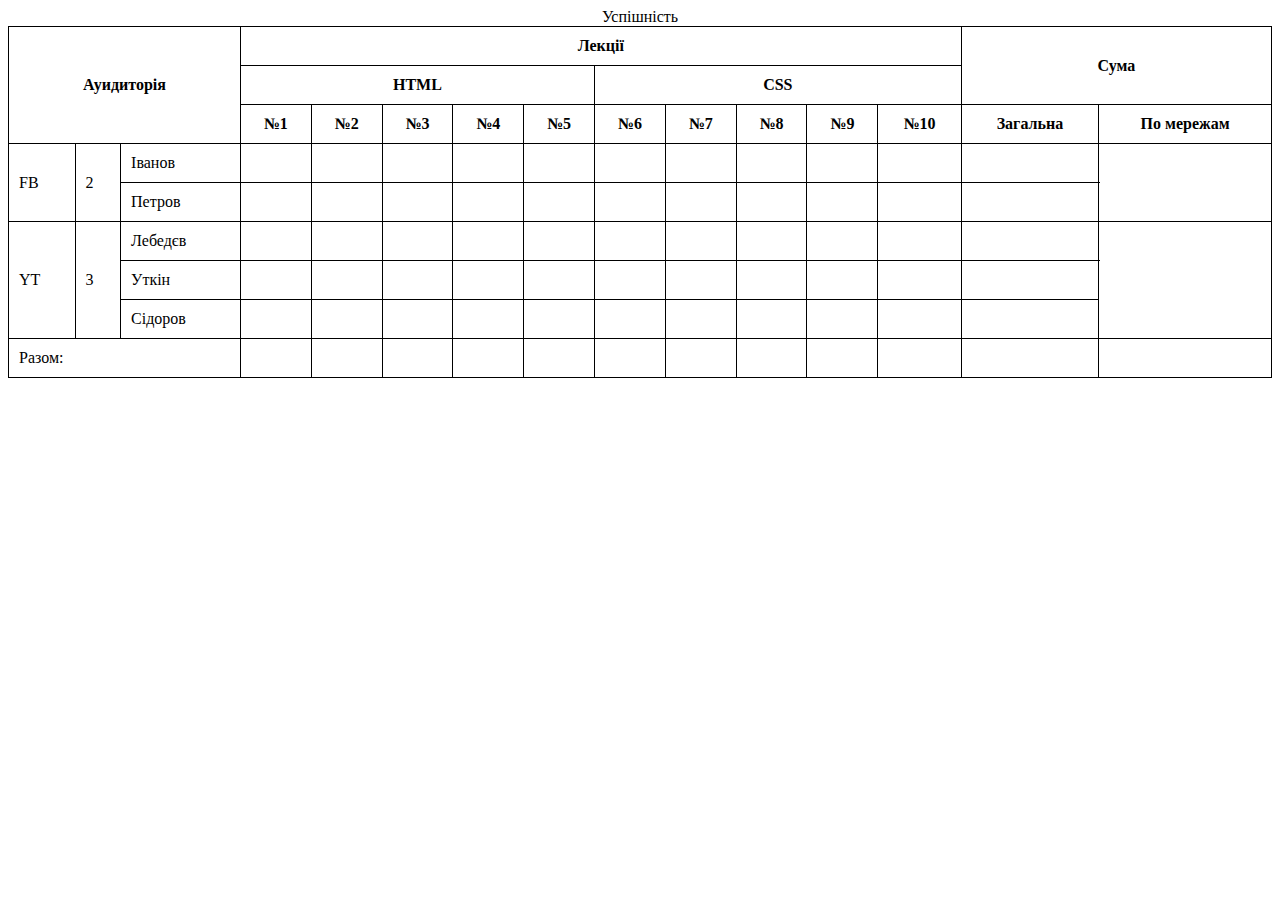
<file: HomeWork3.1/index.html>
<!DOCTYPE html>
<html lang="uk">

<head>
    <meta charset="UTF-8">
    <meta name="viewport" content="width=device-width, initial-scale=1.0">
    <title>Таблиця</title>
    <link rel="stylesheet" href="./style/main.css">
</head>

<body>
    <table>
        <caption>Успішність</caption>
        <thead>
            <tr>
                <th colspan="4" rowspan="3">Ауидиторія</th>
                <th colspan="10">Лекції</th>
                <th colspan="4" rowspan="2">Сума</th>
            </tr>
            <tr>
                <th colspan="5">HTML</th>
                <th colspan="5">CSS</th>
            </tr>
            <tr>
                <th>№1</th>
                <th>№2</th>
                <th>№3</th>
                <th>№4</th>
                <th>№5</th>
                <th>№6</th>
                <th>№7</th>
                <th>№8</th>
                <th>№9</th>
                <th>№10</th>
                <th colspan="2">Загальна</th>
                <th colspan="2">По мережам</th>
            </tr>
        </thead>
        <tbody>
            <tr>
                <td rowspan="2">FB</td>
                <td rowspan="2">2</td>
                <td colspan="2">Іванов</td>
                <td></td>
                <td></td>
                <td></td>
                <td></td>
                <td></td>
                <td></td>
                <td></td>
                <td></td>
                <td></td>
                <td></td>
                <td colspan="2"></td>
                <td colspan="2" rowspan="2"></td>
            </tr>
            <tr>
                <td colspan="2">Петров</td>
                <td></td>
                <td></td>
                <td></td>
                <td></td>
                <td></td>
                <td></td>
                <td></td>
                <td></td>
                <td></td>
                <td></td>
                <td colspan="2"></td>
            </tr>
            <tr>
                <td rowspan="3">YT</td>
                <td rowspan="3">3</td>
                <td colspan="2">Лебедєв</td>
                <td></td>
                <td></td>
                <td></td>
                <td></td>
                <td></td>
                <td></td>
                <td></td>
                <td></td>
                <td></td>
                <td></td>
                <td colspan="2"></td>
                <td colspan="2" rowspan="3"></td>
            </tr>
            <tr>
                <td>Уткін</td>
                <td colspan="2"></td>
                <td></td>
                <td></td>
                <td></td>
                <td></td>
                <td></td>
                <td></td>
                <td></td>
                <td></td>
                <td></td>
                <td colspan="2"></td>
            </tr>
            <tr>
                <td colspan="2">Сідоров</td>
                <td></td>
                <td></td>
                <td></td>
                <td></td>
                <td></td>
                <td></td>
                <td></td>
                <td></td>
                <td></td>
                <td></td>
                <td colspan="2"></td>
            </tr>
        </tbody>
        <tfoot>
            <tr>
                <td colspan="4">Разом:</td>
                <td></td>
                <td></td>
                <td></td>
                <td></td>
                <td></td>
                <td></td>
                <td></td>
                <td></td>
                <td></td>
                <td></td>
                <td colspan="2"></td>
                <td colspan="2"></td>
            </tr>
        </tfoot>
    </table>
</body>

</html>
</file>
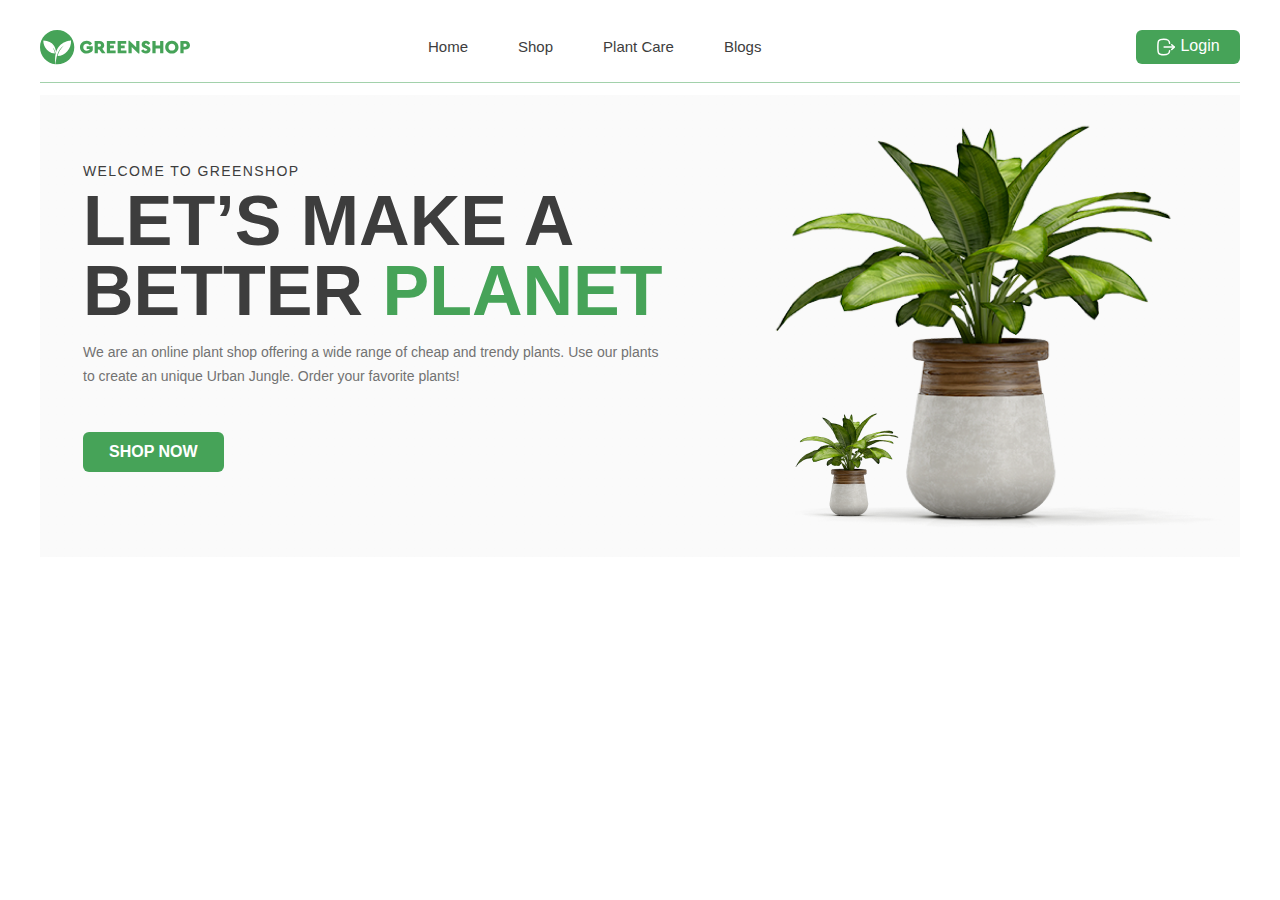
<file: HomeWork6/index.html>
<!DOCTYPE html>
<html lang="uk">

<head>
    <meta charset="UTF-8">
    <meta name="viewport" content="width=device-width, initial-scale=1.0">
    <link rel="stylesheet" href="./css/style.css">
    <title>GreenShop</title>
</head>

<body class="body">
    <div class="wrapper">
        <header class="header">
            <div class="header-logo">
                <a href="#"><img src="./img/logo.svg" alt="logotype"></a>
            </div>
            <div class="header-nav">
                <ul class="nav-list">
                    <li><a href="#" class="list-item">Home</a></li>
                    <li><a href="#" class="list-item">Shop</a></li>
                    <li><a href="#" class="list-item">Plant Care</a></li>
                    <li><a href="#" class="list-item">Blogs</a></li>
                </ul>
            </div>
            <div class="header-login">
                <button type="button" class="button-login"><img src="./img/login.svg" alt="login">Login</button>
            </div>
        </header>
        <main class="main">
            <section class="greenshop-section">
                <div class="greenshop-content">
                    <span class="welcome-grenshop">Welcome to GreenShop</span>
                    <h1 class="greenshop-title">Let’s Make a Better <span class="planet-word">Planet</span></h1>
                    <p class="greenshop-description">We are an online plant shop offering a wide range of cheap and
                        trendy plants. Use our plants to
                        create an unique Urban Jungle. Order your favorite plants!</p>
                    <a href="#" class="shop-now-link">Shop now</a>
                </div>
                <div class="img-plants">
                    <img src="./img/plants.png" alt="plants">
                </div>
            </section>
        </main>
    </div>
</body>

</html>
</file>
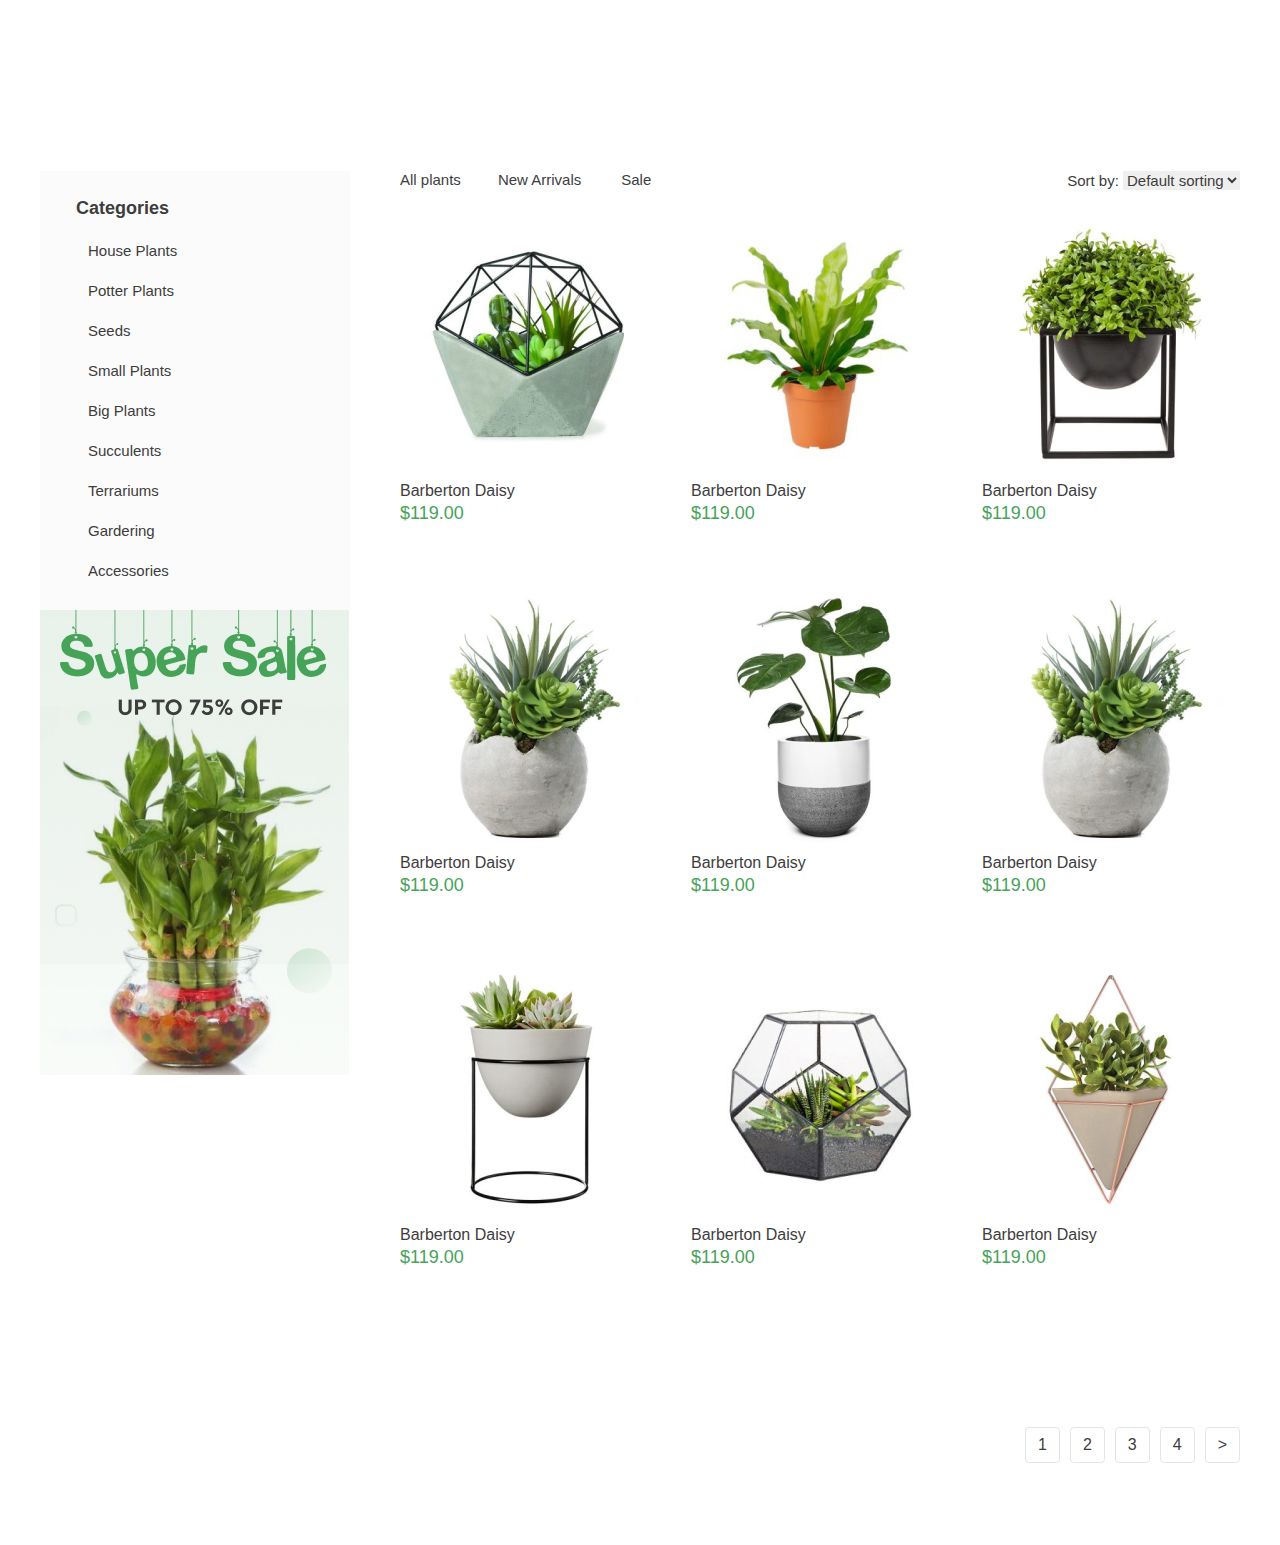
<file: HomeWork7/index.html>
<!DOCTYPE html>
<html lang="uk">

<head>
    <meta charset="UTF-8">
    <meta name="viewport" content="width=device-width, initial-scale=1.0">
    <link rel="stylesheet" href="./css/style.css">
    <title>Document</title>
</head>

<body class="body">
    <div class="products-page clearfix">
        <div class="categories-section clearfix">
            <div class="categories">
                <h2 class="categories-title">Categories</h2>
                <ul class="categories-list">
                    <li><a href="#">House Plants</a></li>
                    <li><a href="#">Potter Plants</a></li>
                    <li><a href="#">Seeds</a></li>
                    <li><a href="#">Small Plants</a></li>
                    <li><a href="#">Big Plants</a></li>
                    <li><a href="#">Succulents</a></li>
                    <li><a href="#">Terrariums</a></li>
                    <li><a href="#">Gardering</a></li>
                    <li><a href="#">Accessories</a></li>
                </ul>
            </div>
            <div class="promo-banner"><img src="./img/promo-baner.jpg" alt="Super Sale Banner"></div>
        </div>
        <div class="products-section clearfix">
            <div class="products-header clearfix">
                <div class="products-filters">
                    <ul class="products-list">
                        <li><a href="#">All plants</a></li>
                        <li><a href="#">New Arrivals</a></li>
                        <li><a href="#">Sale</a></li>
                    </ul>
                </div>
                <div class="sorting">
                    <label>
                        Sort by:
                        <select class="sorting-select">
                            <option value="default">Default sorting</option>
                        </select>
                    </label>
                </div>
            </div>
            <div class="products-grid clearfix">
                <article class="product-card">
                    <div class="img-card">
                        <img src="./img/goods1.png" alt="plants">
                    </div>
                    <h3 class="title-card">Barberton Daisy</h3>
                    <span class="price-card">$119.00</span>
                </article>
                <article class="product-card">
                    <div class="img-card">
                        <img src="./img/goods2.png" alt="plants">
                    </div>
                    <h3 class="title-card">Barberton Daisy</h3>
                    <span class="price-card">$119.00</span>
                </article>
                <article class="product-card mr-0">
                    <div class="img-card">
                        <img src="./img/goods3.png" alt="plants">
                    </div>
                    <h3 class="title-card">Barberton Daisy</h3>
                    <span class="price-card">$119.00</span>
                </article>
                <article class="product-card fff">
                    <div class="img-card">
                        <img src="./img/goods6.png" alt="plants">
                    </div>
                    <h3 class="title-card">Barberton Daisy</h3>
                    <span class="price-card">$119.00</span>
                </article>
                <article class="product-card">
                    <div class="img-card">
                        <img src="./img/goods5.png" alt="plants">
                    </div>
                    <h3 class="title-card">Barberton Daisy</h3>
                    <span class="price-card">$119.00</span>
                </article>
                <article class="product-card mr-0">
                    <div class="img-card">
                        <img src="./img/goods6.png" alt="plants">
                    </div>
                    <h3 class="title-card">Barberton Daisy</h3>
                    <span class="price-card">$119.00</span>
                </article>
                <article class="product-card">
                    <div class="img-card">
                        <img src="./img/goods7.png" alt="plants">
                    </div>
                    <h3 class="title-card">Barberton Daisy</h3>
                    <span class="price-card">$119.00</span>
                </article>
                <article class="product-card">
                    <div class="img-card">
                        <img src="./img/goods8.png" alt="plants">
                    </div>
                    <h3 class="title-card">Barberton Daisy</h3>
                    <span class="price-card">$119.00</span>
                </article>
                <article class="product-card mr-0">
                    <div class="img-card">
                        <img src="./img/goods9.png" alt="plants">
                    </div>
                    <h3 class="title-card">Barberton Daisy</h3>
                    <span class="price-card">$119.00</span>
                </article>
            </div>
            <div class="pagination-block clearfix">
                <a href="#" class="pagination-link">1</a>
                <a href="#" class="pagination-link">2</a>
                <a href="#" class="pagination-link">3</a>
                <a href="#" class="pagination-link">4</a>
                <a href="#" class="pagination-link">></a>
            </div>
        </div>
    </div>
</body>

</html>
</file>
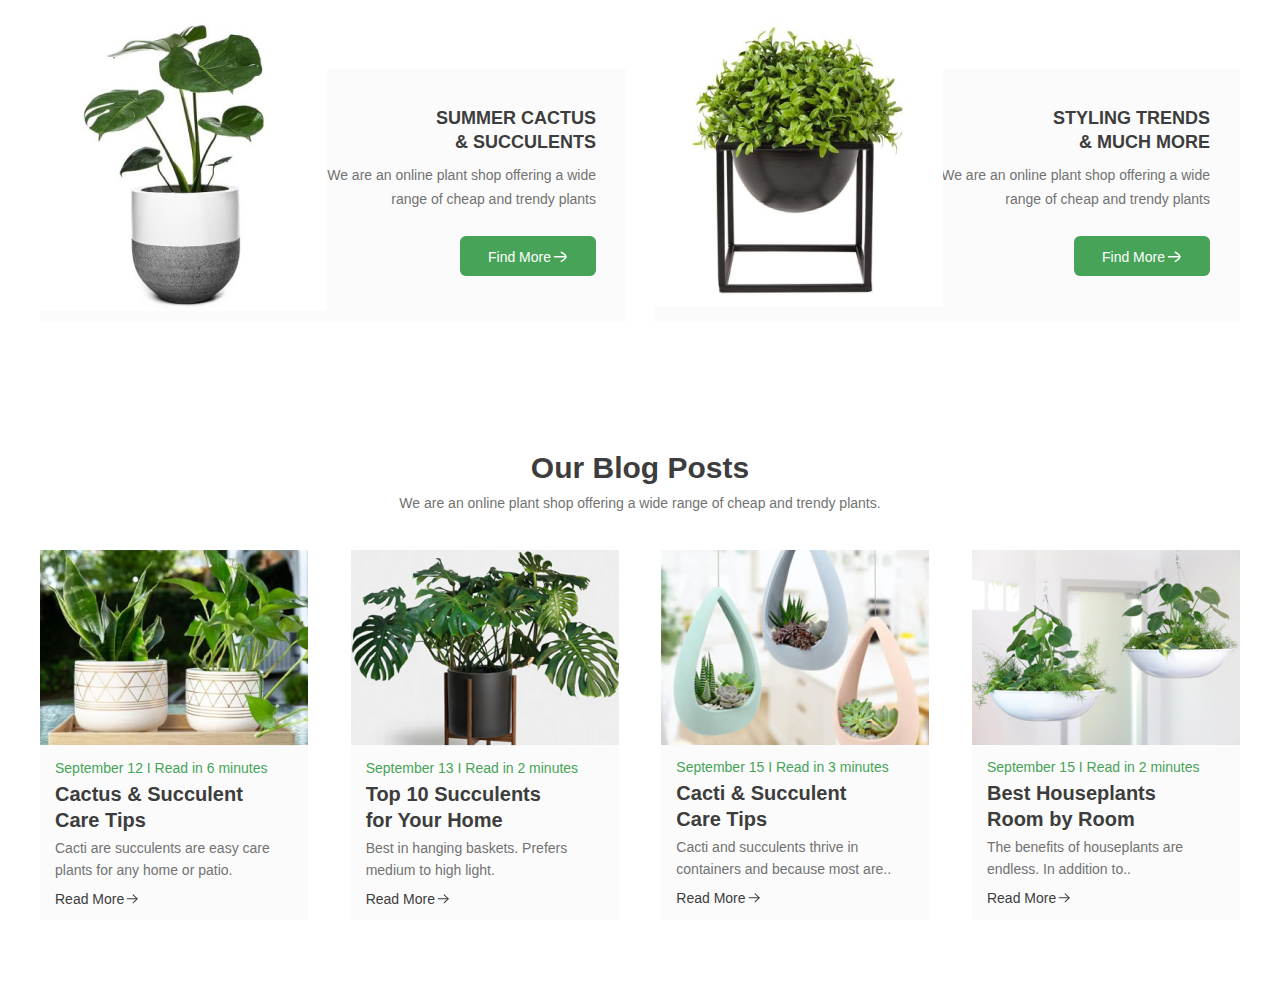
<file: HomeWork8/index.html>
<!DOCTYPE html>
<html lang="uk">

<head>
    <meta charset="UTF-8">
    <meta name="viewport" content="width=device-width, initial-scale=1.0">
    <link rel="stylesheet" href="./css/style.css">
    <title>Flex</title>
</head>

<body class="body">
    <div class="middle-section">
        <section class="block-for-big-cards">
            <article class="big-card">
                <div class="big-card-image-container">
                    <img src="./img/plant1.jpg" alt="plant">
                </div>
                <h2 class="big-card-title">Summer Cactus & Succulents</h2>
                <p class="big-card-description">We are an online plant shop offering a wide range of cheap and trendy
                    plants</p>
                <a href="#" class="big-card-find-more">Find More<img src="./img/next-find.svg" alt="arrow-next"></a>
            </article>
            <article class="big-card">
                <div class="big-card-image-container">
                    <img src="./img/plant2.jpg" alt="plant">
                </div>
                <h2 class="big-card-title">Styling Trends & much more</h2>
                <p class="big-card-description">We are an online plant shop offering a wide range of cheap and trendy
                    plants</p>
                <a href="#" class="big-card-find-more">Find More<img src="./img/next-find.svg" alt="arrow-next"></a>
            </article>
        </section>
        <section class="block-our-blog">
            <h2 class="block-our-blog-title">Our Blog Posts</h2>
            <p class="block-our-blog-description">We are an online plant shop offering a wide range of cheap and trendy
                plants.</p>
            <div class="block-our-blog-card">
                <article class="blog-card-container">
                    <div class="blog-card-image-container">
                        <img src="./img/plant3.jpg" alt="plant">
                    </div>
                    <div class="blog-card-content">
                        <span class="blog-card-meta">September 12 I Read in 6 minutes</span>
                        <h2 class="blog-card-title">Cactus & Succulent Care Tips</h2>
                        <p class="blog-card-description">Cacti are succulents are easy care plants for any home or
                            patio.</p>
                        <a href="#" class="blog-card-read-more">Read More<svg width="16" height="16" viewBox="0 0 16 16"
                                fill="none" xmlns="http://www.w3.org/2000/svg">
                                <path
                                    d="M2.66667 7.81714C2.66667 7.56401 2.85477 7.35481 3.09882 7.3217L3.16667 7.31714L13.1667 7.31714C13.4428 7.31714 13.6667 7.541 13.6667 7.81714C13.6667 8.07027 13.4786 8.27947 13.2345 8.31257L13.1667 8.31714H3.16667C2.89053 8.31714 2.66667 8.09328 2.66667 7.81714Z"
                                    fill="#3D3D3D" />
                                <path
                                    d="M8.78068 4.15517C8.585 3.96033 8.58431 3.64375 8.77915 3.44807C8.95628 3.27018 9.23402 3.25344 9.43008 3.39825L9.48626 3.44655L13.5196 7.46255C13.698 7.6402 13.7142 7.91895 13.5683 8.11499L13.5196 8.17114L9.48629 12.1878C9.29062 12.3827 8.97404 12.382 8.77918 12.1863C8.60204 12.0085 8.58648 11.7307 8.73212 11.5352L8.78065 11.4792L12.458 7.81666L8.78068 4.15517Z"
                                    fill="#3D3D3D" />
                            </svg></a>
                    </div>
                </article>
                <article class="blog-card-container">
                    <div class="blog-card-image-container">
                        <img src="./img/plant4.png" alt="plant">
                    </div>
                    <div class="blog-card-content">
                        <span class="blog-card-meta">September 13 I Read in 2 minutes</span>
                        <h2 class="blog-card-title">Top 10 Succulents for Your Home</h2>
                        <p class="blog-card-description">Best in hanging baskets. Prefers medium to high light.</p>
                        <a href="#" class="blog-card-read-more">Read More<svg width="16" height="16" viewBox="0 0 16 16"
                                fill="none" xmlns="http://www.w3.org/2000/svg">
                                <path
                                    d="M2.66667 7.81714C2.66667 7.56401 2.85477 7.35481 3.09882 7.3217L3.16667 7.31714L13.1667 7.31714C13.4428 7.31714 13.6667 7.541 13.6667 7.81714C13.6667 8.07027 13.4786 8.27947 13.2345 8.31257L13.1667 8.31714H3.16667C2.89053 8.31714 2.66667 8.09328 2.66667 7.81714Z"
                                    fill="#3D3D3D" />
                                <path
                                    d="M8.78068 4.15517C8.585 3.96033 8.58431 3.64375 8.77915 3.44807C8.95628 3.27018 9.23402 3.25344 9.43008 3.39825L9.48626 3.44655L13.5196 7.46255C13.698 7.6402 13.7142 7.91895 13.5683 8.11499L13.5196 8.17114L9.48629 12.1878C9.29062 12.3827 8.97404 12.382 8.77918 12.1863C8.60204 12.0085 8.58648 11.7307 8.73212 11.5352L8.78065 11.4792L12.458 7.81666L8.78068 4.15517Z"
                                    fill="#3D3D3D" />
                            </svg></a>
                    </div>
                </article>
                <article class="blog-card-container">
                    <div class="blog-card-image-container">
                        <img src="./img/plant5.jpg" alt="plant">
                    </div>
                    <div class="blog-card-content">
                        <span class="blog-card-meta">September 15 I Read in 3 minutes</span>
                        <h2 class="blog-card-title">Cacti & Succulent Care Tips</h2>
                        <p class="blog-card-description">Cacti and succulents thrive in containers and because most
                            are..</p>
                        <a href="#" class="blog-card-read-more">Read More<svg width="16" height="16" viewBox="0 0 16 16"
                                fill="none" xmlns="http://www.w3.org/2000/svg">
                                <path
                                    d="M2.66667 7.81714C2.66667 7.56401 2.85477 7.35481 3.09882 7.3217L3.16667 7.31714L13.1667 7.31714C13.4428 7.31714 13.6667 7.541 13.6667 7.81714C13.6667 8.07027 13.4786 8.27947 13.2345 8.31257L13.1667 8.31714H3.16667C2.89053 8.31714 2.66667 8.09328 2.66667 7.81714Z"
                                    fill="#3D3D3D" />
                                <path
                                    d="M8.78068 4.15517C8.585 3.96033 8.58431 3.64375 8.77915 3.44807C8.95628 3.27018 9.23402 3.25344 9.43008 3.39825L9.48626 3.44655L13.5196 7.46255C13.698 7.6402 13.7142 7.91895 13.5683 8.11499L13.5196 8.17114L9.48629 12.1878C9.29062 12.3827 8.97404 12.382 8.77918 12.1863C8.60204 12.0085 8.58648 11.7307 8.73212 11.5352L8.78065 11.4792L12.458 7.81666L8.78068 4.15517Z"
                                    fill="#3D3D3D" />
                            </svg></a>
                    </div>
                </article>
                <article class="blog-card-container">
                    <div class="blog-card-image-container">
                        <img src="./img/plant6.jpg" alt="plant">
                    </div>
                    <div class="blog-card-content">
                        <span class="blog-card-meta">September 15 I Read in 2 minutes</span>
                        <h2 class="blog-card-title">Best Houseplants Room by Room</h2>
                        <p class="blog-card-description">The benefits of houseplants are endless. In addition to..</p>
                        <a href="#" class="blog-card-read-more">Read More<svg width="16" height="16" viewBox="0 0 16 16"
                                fill="none" xmlns="http://www.w3.org/2000/svg">
                                <path
                                    d="M2.66667 7.81714C2.66667 7.56401 2.85477 7.35481 3.09882 7.3217L3.16667 7.31714L13.1667 7.31714C13.4428 7.31714 13.6667 7.541 13.6667 7.81714C13.6667 8.07027 13.4786 8.27947 13.2345 8.31257L13.1667 8.31714H3.16667C2.89053 8.31714 2.66667 8.09328 2.66667 7.81714Z"
                                    fill="#3D3D3D" />
                                <path
                                    d="M8.78068 4.15517C8.585 3.96033 8.58431 3.64375 8.77915 3.44807C8.95628 3.27018 9.23402 3.25344 9.43008 3.39825L9.48626 3.44655L13.5196 7.46255C13.698 7.6402 13.7142 7.91895 13.5683 8.11499L13.5196 8.17114L9.48629 12.1878C9.29062 12.3827 8.97404 12.382 8.77918 12.1863C8.60204 12.0085 8.58648 11.7307 8.73212 11.5352L8.78065 11.4792L12.458 7.81666L8.78068 4.15517Z"
                                    fill="#3D3D3D" />
                            </svg></a>
                    </div>
                </article>
            </div>
        </section>
    </div>
</body>

</html>
</file>
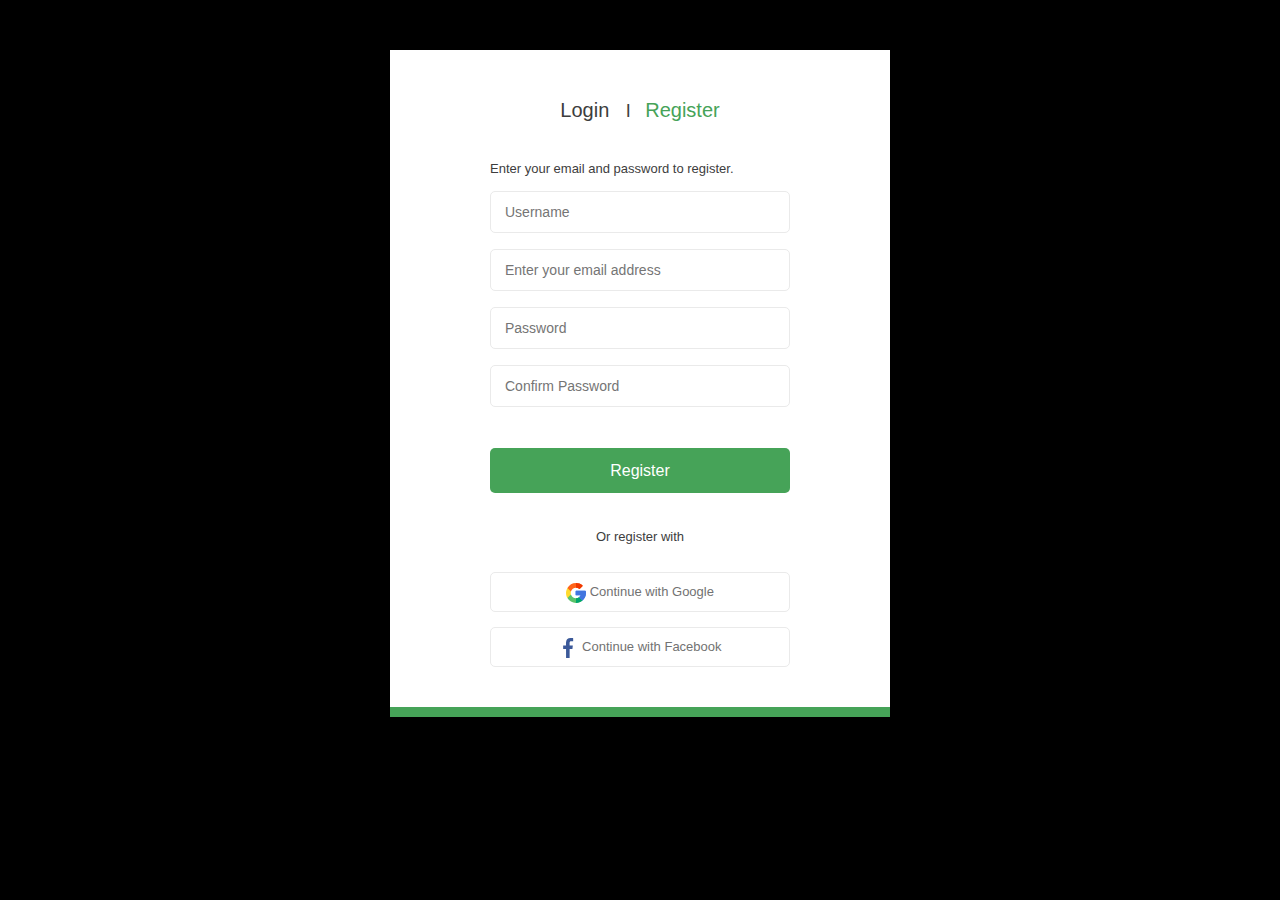
<file: HomeWork4/register/index.html>
<!DOCTYPE html>
<html lang="en">

<head>
    <meta charset="UTF-8">
    <meta name="viewport" content="width=device-width, initial-scale=1.0">
    <link rel="stylesheet" href="./css/style.css">
    <title>Register form</title>
</head>

<body class="body">
    <div class="register">
        <div class="login-register">
            <a href="#" class="ref">Login</a>
            <span>I</span>
            <a href="#" class="ref">Register</a>
        </div>
        <form action="#">
            <div class="text1">Enter your email and password to register.</div>
            <div class="line">
                <input class="default-input" type="text" name="username" placeholder="Username">
            </div>
            <div class="line">
                <input class="default-input" type="email" name="email" placeholder="Enter your email address">
            </div>
            <div class="line">
                <input class="default-input" type="password" name="password" placeholder="Password">
            </div>
            <div class="line">
                <input class="default-input" type="password" name="confirm-password" placeholder="Confirm Password">
            </div>
            <input type="submit" class="register-button" value="Register" name="register">
        </form>
        <div class="text2">Or register with</div>
        <div class="block-continue">
            <a class="continue" href="#">
                <img src="./img/google.svg" alt="google">
                Continue with Google
            </a>
            <a class="continue" href="#">
                <img src="./img/facebook.svg" alt="facebook">
                Continue with Facebook
            </a>
        </div>
    </div>
</body>

</html>
</file>
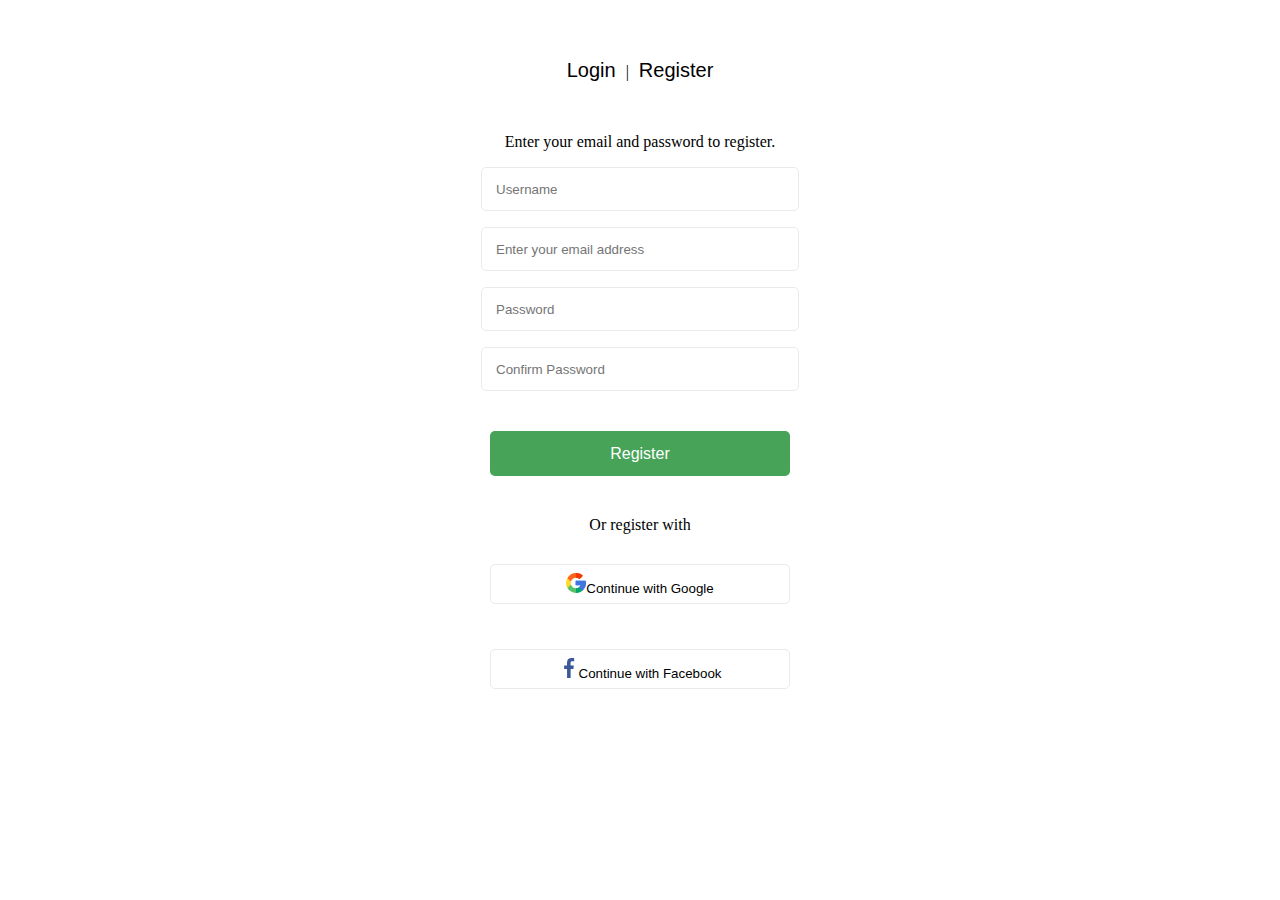
<file: HomeWork3/registration.html>
<!DOCTYPE html>
<html lang="uk">

<head>
    <meta charset="UTF-8">
    <meta name="viewport" content="width=device-width, initial-scale=1.0">
    <title>Форми</title>
    <link rel="stylesheet" href="./style/main.css">
</head>

<body>
    <form action="index.html">
        <div>
            <button type="button" name="button" class="buttons-top">Login</button>
            <span>|</span>
            <button type="button" name="button" class="buttons-top">Register</button>
        </div>
        <div class="text1">
            Enter your email and password to register.
        </div>
        <div><input type="text" class="inputs" placeholder="Username" name="login"></div>
        <div><input type="email" class="inputs" placeholder="Enter your email address" name="email"></div>
        <div><input type="password" class="inputs" placeholder="Password" name="password"></div>
        <div><input type="password" class="inputs" placeholder="Confirm Password" name="confirm password"></div>
        <div><button type="submit" class="button-register2" name="button">Register</button></div>
        <div class="text2">
            Or register with
        </div>
        <div>
            <button type="button" class="buttons-bottom" name="button">
                <img src="./img/google.svg" alt="google">Continue with Google
            </button>
        </div>
        <div>
            <button type="button" class="buttons-bottom" name="button">
                <img src="./img/facebook.svg" alt="facebook">Continue with Facebook
            </button>
        </div>
    </form>
</body>

</html>
</file>
<file: HomeWork3.1/style/main.css>
table {
    border-collapse: collapse;
    width: 100%;
  }
  table, th, td {
    border: 1px solid black;
  }
  th, td {
    padding: 10px;
  }

  thead {
    text-align: center;
  }
</file>
<file: HomeWork6/css/style.css>
* {
    box-sizing: border-box;
}

.body {
    font-family: Arial, sans-serif;
    margin: 0;
}

.wrapper {
    width: 1200px;
    margin: 0 auto;
}

/* початок оформлення header */
.header {
    font-size: 0;
    border-bottom: 0.3px solid rgba(70, 163, 88, 0.50);
    margin-top: 30px;
}

/* логотип */
.header-logo {
    display: inline-block;
    vertical-align: top;
}

/* логотип */

/* навігація */
.header-nav {
    display: inline-block;
    vertical-align: top;
    margin: 8px 375px 0px 238px;
}

.nav-list {
    list-style: none;
    padding: 0;
    margin: 0;
}

.nav-list li {
    display: inline-block;
    vertical-align: top;
    margin-right: 50px;
}

.nav-list li:hover {
    border-bottom: 3px solid #46A358;
    padding-bottom: 24px;
}

.nav-list li:last-child {
    margin-right: 0;
}

.list-item {
    text-decoration: none;
    color: #3D3D3D;
    font-size: 15px;
}

/* навігація */

/* кнопка login */
.header-login {
    display: inline-block;
    vertical-align: top;
    padding-bottom: 18px;
}

.button-login {
    background-color: #46A358;
    border-radius: 6px;
    border: 0px;
    color: #ffffff;
    cursor: pointer;
    font-size: 16px;
    padding: 7px 20px;
}

.button-login img {
    display: inline-block;
    vertical-align: middle;
    margin-right: 4px;
}

/* кнопка login */
/* кінець оформлення header */

/* початок оформлення section  */
.greenshop-section {
    font-size: 0;
    margin-top: 12px;
    background: linear-gradient(98deg, rgba(245, 245, 245, 0.50) -23.46%, rgba(245, 245, 245, 0.50) 107.51%);
}

/* блок з текстом */
.greenshop-content {
    display: inline-block;
    vertical-align: top;
    width: 630px;
    padding: 68px 0px 85px 43px;
    margin-right: 58px;
}

.welcome-grenshop {
    color: #3D3D3D;
    font-size: 14px;
    font-style: normal;
    line-height: 16px;
    letter-spacing: 1.4px;
    text-transform: uppercase;

}

.greenshop-title {
    color: #3D3D3D;
    font-size: 70px;
    font-style: normal;
    line-height: 70px;
    text-transform: uppercase;
    margin-top: 7px;
    margin-bottom: 5px;
}

.planet-word {
    color: #46A358;
}

.greenshop-description {
    color: #727272;
    font-size: 14px;
    line-height: 24px;
    margin-bottom: 44px;
}

/* блок з текстом */

/* кнопка Shop now */
.shop-now-link {
    background-color: #46A358;
    border: 0px;
    border-radius: 6px;
    display: inline-block;
    vertical-align: top;
    padding: 10px 26px;
    text-decoration: none;
    color: #ffffff;
    font-size: 16px;
    font-weight: bold;
    line-height: 20px;
    text-transform: uppercase;
}

/* кнопка Shop now */

/* блок з картинкою */
.img-plants {
    display: inline-block;
    vertical-align: top;
    width: 507px;
}
/* блок з картинкою */
/* кінець оформлення section */
</file>
<file: HomeWork7/css/style.css>
* {
    box-sizing: border-box;
}

.body {
    margin: 0;
    padding: 0;
    font-family: Arial, Helvetica, sans-serif;
}

.products-page {
    width: 1200px;
    margin: 0 auto;
    margin-top: 171px;
}

.clearfix::after {
    content: "";
    clear: both;
    display: table;
}

/* початок секції з категоріями */
.categories-section {
    float: left;
    width: 310px;
}

.categories {
    padding: 14px 0px 19px 18px;
    background-color: #FBFBFB;
}

/* заголовок */
.categories-title {
    color: #3D3D3D;
    font-size: 18px;
    line-height: 16px;
    margin-left: 18px;
}

/* заголовок */

/* список з посиланнями */
.categories-list {
    list-style: none;
    padding: 0;
    margin: 0px 0px 0px 30px;
}

.categories-list a {
    text-decoration: none;
    color: #3D3D3D;
    font-size: 15px;
    line-height: 40px;
}

.categories-list a:hover {
    color: #46A358;
}

/* список з посиланнями */
/* кінець секції з категоріями */

/* початок секції з продукцією */
.products-section {
    float: right;
    width: 840px;
}

/* шапка продукції */
.products-header {
    width: 840px;
}

/* фільтри */
.products-filters {
    float: left;
}

.products-list {
    list-style: none;
    padding: 0;
    margin: 0;
}

.products-list li {
    float: left;
}

.products-list li:nth-of-type(2) {
    margin-left: 37px;
    margin-right: 40px;
}

.products-list a {
    color: #3D3D3D;
    font-size: 15px;
    line-height: 16px;
    text-decoration: none;
}

.products-list a:hover {
    color: #46A358;
    padding-bottom: 7px;
    border-bottom: 2px solid #46A358;
}

/* фільтри */
/* сортировка */
.sorting {
    float: right;
}

.sorting label {
    color: #3D3D3D;
    font-size: 15px;
    line-height: 16px;
    cursor: pointer;
}

.sorting-select {
    color: #3D3D3D;
    font-size: 15px;
    line-height: 16px;
    border: 0px;
    cursor: pointer;
}

/* сортировка */
/* шапка продукції */

/* основниий блок з продукцією */
.products-grid {
    width: 840px;
    margin-top: 31px;
}

.product-card {
    width: 258px;
    float: left;
    margin-right: 33px;
    margin-bottom: 70px;
}


.img-card {
    display: flex;
    justify-content: center;
}

.mr-0 {
    margin-right: 0px;
}

.title-card {
    color: #3D3D3D;
    font-size: 16px;
    font-weight: normal;
    line-height: 16px;
    margin-top: 12px;
    margin-bottom: 6px;
}

.price-card {
    color: #46A358;
    font-size: 18px;
    line-height: 16px;
}
/* основниий блок з продукцією */

/* Пагінація */
.pagination-block {
    float: right;
    margin-top: 90px;
    margin-bottom: 82px;
}

.pagination-link {
    float: left;
    margin-right: 10px;
    padding: 8px 12px;
    text-decoration: none;
    color: #3D3D3D;
    font-size: 16px;
    border: 1px solid #E5E5E5;
    border-radius: 4px;
}

.pagination-link:hover {
    background-color: #46A358;
    color: #ffffff;
    border-color: transparent;
}

.pagination-link.active {
    background-color: #46A358;
    color: #ffffff;
    font-weight: bold;
}

.pagination-link:last-child {
    margin-right: 0;
}

/* Пагінація */
/* Кінець секції з продукцією */
</file>
<file: HomeWork8/css/style.css>
* {
    box-sizing: border-box;
}

.body {
    font-family: Arial, Helvetica, sans-serif;
    margin: 0;
}

.middle-section {
    width: 1200px;
    margin: 0 auto;
}
/* Початок верхнього блока */
.block-for-big-cards {
    display: flex;
    justify-content: space-between;
}
/* картки */
.big-card {
    display: flex;
    flex-direction: column;
    align-items: flex-end;
    background-color: #FBFBFB;
    width: 586px;
    margin-top: 69px;
    padding: 37px 30px 46px 0px;
    position: relative;
}
/* контейнер картинок */
.big-card-image-container {
    position: absolute;
    left: 0;
    top: -50px;
}
/* контейнер картинок */
/* заголовок */
.big-card-title {
    color: #3D3D3D;
    font-size: 18px;
    line-height: 24px;
    margin: 0px;
    text-transform: uppercase;
    width: 170px;
    text-align: right;
}
/* заголовок */
/* параграф */
.big-card-description {
    color: #727272;
    font-size: 14px;
    line-height: 24px;
    margin-top: 9px;
    margin-bottom: 25px;
    width: 290px;
    text-align: right;
}
/* параграф */
/* кнопка */
.big-card-find-more {
    display: flex;
    justify-content: center;
    color: #FFF;
    font-size: 14px;
    line-height: 20px;
    background-color: #46A358;
    text-decoration: none;
    border-radius: 6px;
    padding: 11px 27px 9px 28px;
}
/* кнопка */
/* картки */
/* Кінець верхнього блока */

/* початок блоку з блогом */
.block-our-blog {
    display: flex;
    flex-direction: column;
    margin-top: 138px;
    margin-bottom: 68px;
}
/* блок з заголовком та параграфом*/
/* заголовок */
.block-our-blog-title {
    align-self: center;
    color: #3D3D3D;
    font-size: 30px;
    line-height: 16px;
    margin: 0px;
}
/* заголовок */
/* параграф */
.block-our-blog-description {
    align-self: center;
    color: #727272;
    font-size: 14px;
    line-height: 24px;
    margin-top: 15px;
    margin-bottom: 35px;
}
/* параграф */
/* блок з заголовком та параграфом*/

/* блок з картками */
.block-our-blog-card {
    display: flex;
    justify-content: space-between;
}

.blog-card-container {
    width: 268px;
    background-color: #FBFBFB;
}
/* картка в блозі */
.blog-card-content {
    margin: 9px 11px 12px 15px;
}

.blog-card-meta {
    color: #46A358;
    font-size: 14px;
    line-height: 16px;
}

.blog-card-title {
    width: 189px;
    color: #3D3D3D;
    font-size: 20px;
    line-height: 26px;
    margin: 0px;
    margin-top: 4px;
}

.blog-card-description {
    width: 242px;
    color: #727272;
    font-size: 14px;
    line-height: 22px;
    margin-top: 4px;
    margin-bottom: 9px;
}

.blog-card-read-more {
    text-decoration: none;
    color: #3D3D3D;
    font-size: 14px;
    line-height: 16px;
    display: inline-flex;
}

.blog-card-read-more:hover {
    color: #46A358;
}

.blog-card-read-more:hover path {
    fill: #46A358;
}
/* картка в блозі */
/* блок з картками */
/* кінець блоку з блогом */
</file>
<file: HomeWork4/register/css/style.css>
.body {
    font-family: Arial, Helvetica, sans-serif;
    background-color: black;
}

.register {
    width: 300px;
    background-color: #ffffff;
    border-bottom: 10px solid #46A358;
    padding-top: 52px;
    padding-right: 100px;
    padding-left: 100px;
    padding-bottom: 40px;
    margin: 50px auto;
}

/* початок блоку з логіном та регістрацією */

.login-register{
    text-align: center;
    margin-bottom: 40px;
}

.login-register span{
    color: #3D3D3D;
    font-size: 18px;
    line-height: 16px;
    padding: 0px 10px 0px 12px;
}

.login-register a:nth-of-type(2){
    color: #46A358;
}

.ref{
    text-decoration: none;
    color: #3D3D3D;
    font-size: 20px;
    line-height: 16px;
}

/* кінець блоку з логіном та регістрацією */

/* Початок форми */

.text1{
    color: #3D3D3D;
    font-size: 13px;
    line-height: 16px;
    margin-bottom: 14px;
}

.line {
    margin-bottom: 16px;
}

.default-input {
    font-size: 14px;
    line-height: 16px;
    color: #A5A5A5;
    border: 1px solid #EAEAEA;
    padding-top: 12px;
    padding-bottom: 12px;
    padding-left: 14px;
    padding-right: 14px;
    border-radius: 5px;
    width: 270px;
}

.register-button{
    width: 300px;
    height: 45px;
    border-radius: 5px;
    border: 0px;
    cursor: pointer;
    background-color: #46A358;
    color: #FFF;
    font-size: 16px;
    line-height: 16px;
    margin: 25px 0px 36px 0px;
}

/* кінець форми */

.text2{
    color: #3D3D3D;
    font-size: 13px;
    line-height: 16px;
    text-align: center;
    margin-bottom: 27px;
}
/* початок блоку з посиланнями */

.block-continue a:nth-of-type(2){
    margin-top: 15px;
}
.continue {
    border: 1px solid #EAEAEA;
    border-radius: 5px;
    width: 298px;
    height: 18px;
    padding-top: 10px;
    padding-bottom: 10px;
    text-align: center;
    text-decoration: none;
    color: #727272;
    font-size: 13px;
    line-height: 16px;

    display: block;
}
.continue img {
    display: inline-block;
    vertical-align: middle;
}
/* кінець блоку з посиланнями */
</file>
<file: HomeWork3/style/main.css>
body{
    text-align: center;
}

.buttons-top{
    font-size: 20px;
    cursor: pointer;
    border: 0px;
    background-color: white;
    margin: 50px 0px;
}

.inputs{
    padding-left: 14px;
    width: 300px;
    height: 40px;
    border: 1px solid #EAEAEA;
    border-radius: 5px;
    margin-top: 16px;
}

.button-register2{
    cursor: pointer;
    border: 0px;
    color: white;
    font-size: 16px;
    background-color:#46A358;
    border-radius: 5px;
    width: 300px;
    height: 45px;
    margin: 40px 0px 40px 0px;
}

.buttons-bottom{
    background-color: white;
    cursor: pointer;
    border: 1px solid #EAEAEA;
    border-radius: 5px;
    width: 300px;
    height: 40px;
    margin: 30px 0px 15px 0px;
}
</file>
